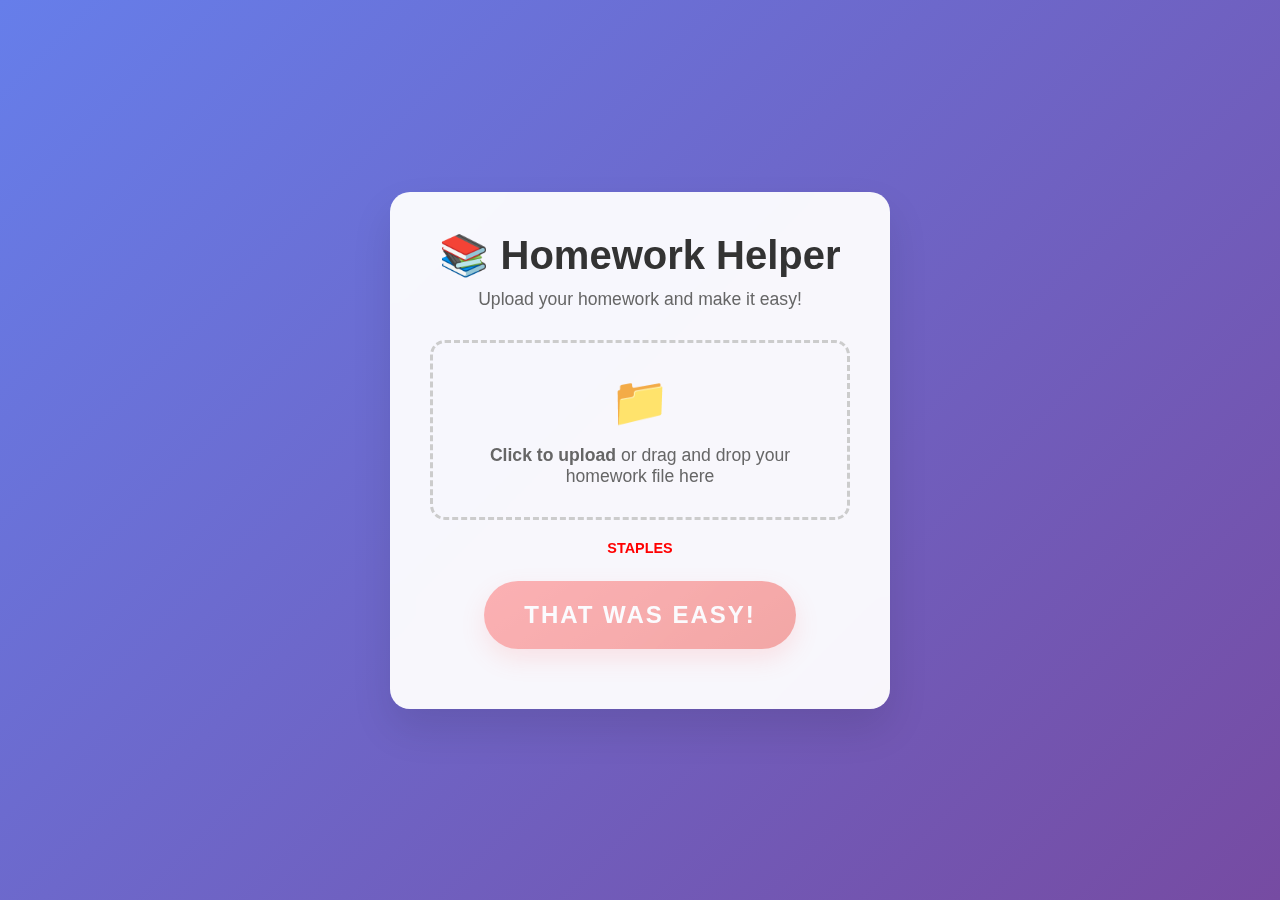
<file: Claude4-ThatWasEasy/homework_easy_button.html>
<!DOCTYPE html>
<html lang="en">
<head>
    <meta charset="UTF-8">
    <meta name="viewport" content="width=device-width, initial-scale=1.0">
    <title>Homework Easy Button</title>
    <style>
        * {
            margin: 0;
            padding: 0;
            box-sizing: border-box;
        }

        body {
            font-family: 'Arial', sans-serif;
            background: linear-gradient(135deg, #667eea 0%, #764ba2 100%);
            min-height: 100vh;
            display: flex;
            align-items: center;
            justify-content: center;
        }

        .container {
            background: rgba(255, 255, 255, 0.95);
            backdrop-filter: blur(10px);
            border-radius: 20px;
            padding: 40px;
            box-shadow: 0 20px 40px rgba(0, 0, 0, 0.1);
            text-align: center;
            max-width: 500px;
            width: 90%;
            transition: transform 0.3s ease;
        }

        .container:hover {
            transform: translateY(-5px);
        }

        h1 {
            color: #333;
            margin-bottom: 10px;
            font-size: 2.5rem;
            font-weight: bold;
        }

        .subtitle {
            color: #666;
            margin-bottom: 30px;
            font-size: 1.1rem;
        }

        .upload-area {
            border: 3px dashed #ccc;
            border-radius: 15px;
            padding: 30px;
            margin: 20px 0;
            transition: all 0.3s ease;
            cursor: pointer;
            position: relative;
            overflow: hidden;
        }

        .upload-area:hover, .upload-area.dragover {
            border-color: #667eea;
            background: rgba(102, 126, 234, 0.05);
            transform: scale(1.02);
        }

        .upload-area.file-uploaded {
            border-color: #4CAF50;
            background: rgba(76, 175, 80, 0.1);
        }

        .upload-icon {
            font-size: 3rem;
            color: #ccc;
            margin-bottom: 15px;
            transition: color 0.3s ease;
        }

        .upload-area:hover .upload-icon {
            color: #667eea;
        }

        .file-input {
            display: none;
        }

        .upload-text {
            color: #666;
            font-size: 1.1rem;
        }

        .file-info {
            background: rgba(76, 175, 80, 0.1);
            border: 1px solid #4CAF50;
            border-radius: 10px;
            padding: 15px;
            margin: 15px 0;
            display: none;
        }

        .file-info.show {
            display: block;
            animation: slideIn 0.3s ease;
        }

        @keyframes slideIn {
            from { opacity: 0; transform: translateY(-10px); }
            to { opacity: 1; transform: translateY(0); }
        }

        .easy-button {
            background: linear-gradient(145deg, #ff6b6b, #ee5a52);
            border: none;
            border-radius: 50px;
            padding: 20px 40px;
            font-size: 1.5rem;
            font-weight: bold;
            color: white;
            cursor: pointer;
            transition: all 0.3s ease;
            box-shadow: 0 10px 25px rgba(255, 107, 107, 0.3);
            margin: 20px 0;
            text-transform: uppercase;
            letter-spacing: 2px;
            position: relative;
            overflow: hidden;
            min-width: 200px;
            opacity: 0.5;
            pointer-events: none;
        }

        .easy-button:enabled {
            opacity: 1;
            pointer-events: auto;
        }

        .easy-button:hover:enabled {
            transform: translateY(-3px) scale(1.05);
            box-shadow: 0 15px 35px rgba(255, 107, 107, 0.4);
        }

        .easy-button:active:enabled {
            transform: translateY(-1px) scale(0.98);
        }

        .easy-button::before {
            content: '';
            position: absolute;
            top: 50%;
            left: 50%;
            width: 0;
            height: 0;
            background: rgba(255, 255, 255, 0.2);
            border-radius: 50%;
            transition: all 0.6s ease;
            transform: translate(-50%, -50%);
        }

        .easy-button:active:enabled::before {
            width: 300px;
            height: 300px;
        }

        .result {
            margin-top: 20px;
            padding: 20px;
            border-radius: 10px;
            display: none;
            animation: fadeIn 0.5s ease;
        }

        .result.show {
            display: block;
        }

        .result.success {
            background: rgba(76, 175, 80, 0.1);
            border: 1px solid #4CAF50;
            color: #2e7d32;
        }

        .result.processing {
            background: rgba(255, 193, 7, 0.1);
            border: 1px solid #ffc107;
            color: #f57c00;
        }

        @keyframes fadeIn {
            from { opacity: 0; transform: translateY(10px); }
            to { opacity: 1; transform: translateY(0); }
        }

        .loading {
            display: inline-block;
            width: 20px;
            height: 20px;
            border: 3px solid #f3f3f3;
            border-top: 3px solid #f57c00;
            border-radius: 50%;
            animation: spin 1s linear infinite;
            margin-right: 10px;
        }

        @keyframes spin {
            0% { transform: rotate(0deg); }
            100% { transform: rotate(360deg); }
        }

        .staples-logo {
            color: #ff0000;
            font-weight: bold;
            font-size: 0.9rem;
            margin-bottom: 5px;
        }
    </style>
</head>
<body>
    <div class="container">
        <h1>📚 Homework Helper</h1>
        <p class="subtitle">Upload your homework and make it easy!</p>
        
        <div class="upload-area" id="uploadArea">
            <div class="upload-icon">📁</div>
            <div class="upload-text">
                <strong>Click to upload</strong> or drag and drop your homework file here
            </div>
            <input type="file" class="file-input" id="fileInput" accept=".pdf,.doc,.docx,.txt,.jpg,.png">
        </div>

        <div class="file-info" id="fileInfo">
            <strong>📄 File uploaded:</strong> <span id="fileName"></span><br>
            <strong>📊 Size:</strong> <span id="fileSize"></span><br>
            <strong>📅 Last modified:</strong> <span id="fileDate"></span>
        </div>

        <div class="staples-logo">STAPLES</div>
        <button class="easy-button" id="easyButton" disabled>
            That was Easy!
        </button>

        <div class="result" id="result"></div>
    </div>

    <script>
        // Backend API client
        class HomeworkAPI {
            static BASE_URL = 'http://localhost:5000';
            
            static async uploadFile(file) {
                const formData = new FormData();
                formData.append('file', file);
                
                const response = await fetch(`${this.BASE_URL}/upload`, {
                    method: 'POST',
                    body: formData
                });
                
                if (!response.ok) {
                    const error = await response.json();
                    throw new Error(error.error || 'Upload failed');
                }
                
                return await response.json();
            }
            
            static async processHomework(fileId) {
                const response = await fetch(`${this.BASE_URL}/process/${fileId}`, {
                    method: 'POST',
                    headers: {
                        'Content-Type': 'application/json'
                    }
                });
                
                if (!response.ok) {
                    const error = await response.json();
                    throw new Error(error.error || 'Processing failed');
                }
                
                return await response.json();
            }
        }

        // Frontend JavaScript
        const uploadArea = document.getElementById('uploadArea');
        const fileInput = document.getElementById('fileInput');
        const fileInfo = document.getElementById('fileInfo');
        const fileName = document.getElementById('fileName');
        const fileSize = document.getElementById('fileSize');
        const fileDate = document.getElementById('fileDate');
        const easyButton = document.getElementById('easyButton');
        const result = document.getElementById('result');

        let uploadedFile = null;
        let uploadedFileId = null;

        // Upload area click handler
        uploadArea.addEventListener('click', () => {
            fileInput.click();
        });

        // Drag and drop handlers
        uploadArea.addEventListener('dragover', (e) => {
            e.preventDefault();
            uploadArea.classList.add('dragover');
        });

        uploadArea.addEventListener('dragleave', () => {
            uploadArea.classList.remove('dragover');
        });

        uploadArea.addEventListener('drop', (e) => {
            e.preventDefault();
            uploadArea.classList.remove('dragover');
            const files = e.dataTransfer.files;
            if (files.length > 0) {
                handleFileUpload(files[0]);
            }
        });

        // File input change handler
        fileInput.addEventListener('change', (e) => {
            if (e.target.files.length > 0) {
                handleFileUpload(e.target.files[0]);
            }
        });

        // File upload handler
        async function handleFileUpload(file) {
            uploadedFile = file;
            
            try {
                // Show uploading state
                uploadArea.querySelector('.upload-text').innerHTML = '<strong>Uploading...</strong>';
                
                // Upload file to backend
                const uploadResponse = await HomeworkAPI.uploadFile(file);
                uploadedFileId = uploadResponse.file_id;
                
                // Update UI on successful upload
                uploadArea.classList.add('file-uploaded');
                uploadArea.querySelector('.upload-icon').textContent = '✅';
                uploadArea.querySelector('.upload-text').innerHTML = '<strong>File uploaded to server!</strong>';
                
                // Show file info
                fileName.textContent = file.name;
                fileSize.textContent = formatFileSize(file.size);
                fileDate.textContent = new Date(file.lastModified).toLocaleDateString();
                fileInfo.classList.add('show');
                
                // Enable easy button
                easyButton.disabled = false;
                
                // Hide previous results
                result.classList.remove('show');
                
            } catch (error) {
                // Handle upload error
                uploadArea.classList.remove('file-uploaded');
                uploadArea.querySelector('.upload-icon').textContent = '❌';
                uploadArea.querySelector('.upload-text').innerHTML = `<strong>Upload failed:</strong> ${error.message}`;
                
                // Reset state
                uploadedFile = null;
                uploadedFileId = null;
                easyButton.disabled = true;
                fileInfo.classList.remove('show');
            }
        }

        // Easy button click handler
        easyButton.addEventListener('click', async () => {
            if (!uploadedFileId) return;
            
            // Show processing state
            result.className = 'result processing show';
            result.innerHTML = '<div class="loading"></div>Processing your homework on the server...';
            easyButton.disabled = true;
            
            try {
                // Call backend API to process homework
                const response = await HomeworkAPI.processHomework(uploadedFileId);
                
                if (response.success) {
                    result.className = 'result success show';
                    result.innerHTML = `
                        ${response.message}<br><br>
                        <strong>⏱️ Processing time:</strong> ${response.processing_time}<br>
                        <strong>🔧 Improvements made:</strong> ${response.improvements}<br>
                        <strong>📊 Confidence score:</strong> ${response.confidence_score}%<br>
                        <strong>🆔 File ID:</strong> ${response.file_id.substring(0, 8)}...
                    `;
                    
                    // Play success sound (if available)
                    try {
                        const audio = new Audio('[data-uri]');
                        audio.play();
                    } catch (e) {
                        // Sound not available, continue silently
                    }
                }
            } catch (error) {
                result.className = 'result show';
                result.style.background = 'rgba(244, 67, 54, 0.1)';
                result.style.border = '1px solid #f44336';
                result.style.color = '#d32f2f';
                result.innerHTML = `❌ ${error.message}`;
            }
            
            easyButton.disabled = false;
        });

        // Utility function to format file size
        function formatFileSize(bytes) {
            if (bytes === 0) return '0 Bytes';
            const k = 1024;
            const sizes = ['Bytes', 'KB', 'MB', 'GB'];
            const i = Math.floor(Math.log(bytes) / Math.log(k));
            return parseFloat((bytes / Math.pow(k, i)).toFixed(2)) + ' ' + sizes[i];
        }
    </script>
</body>
</html>
</file>
